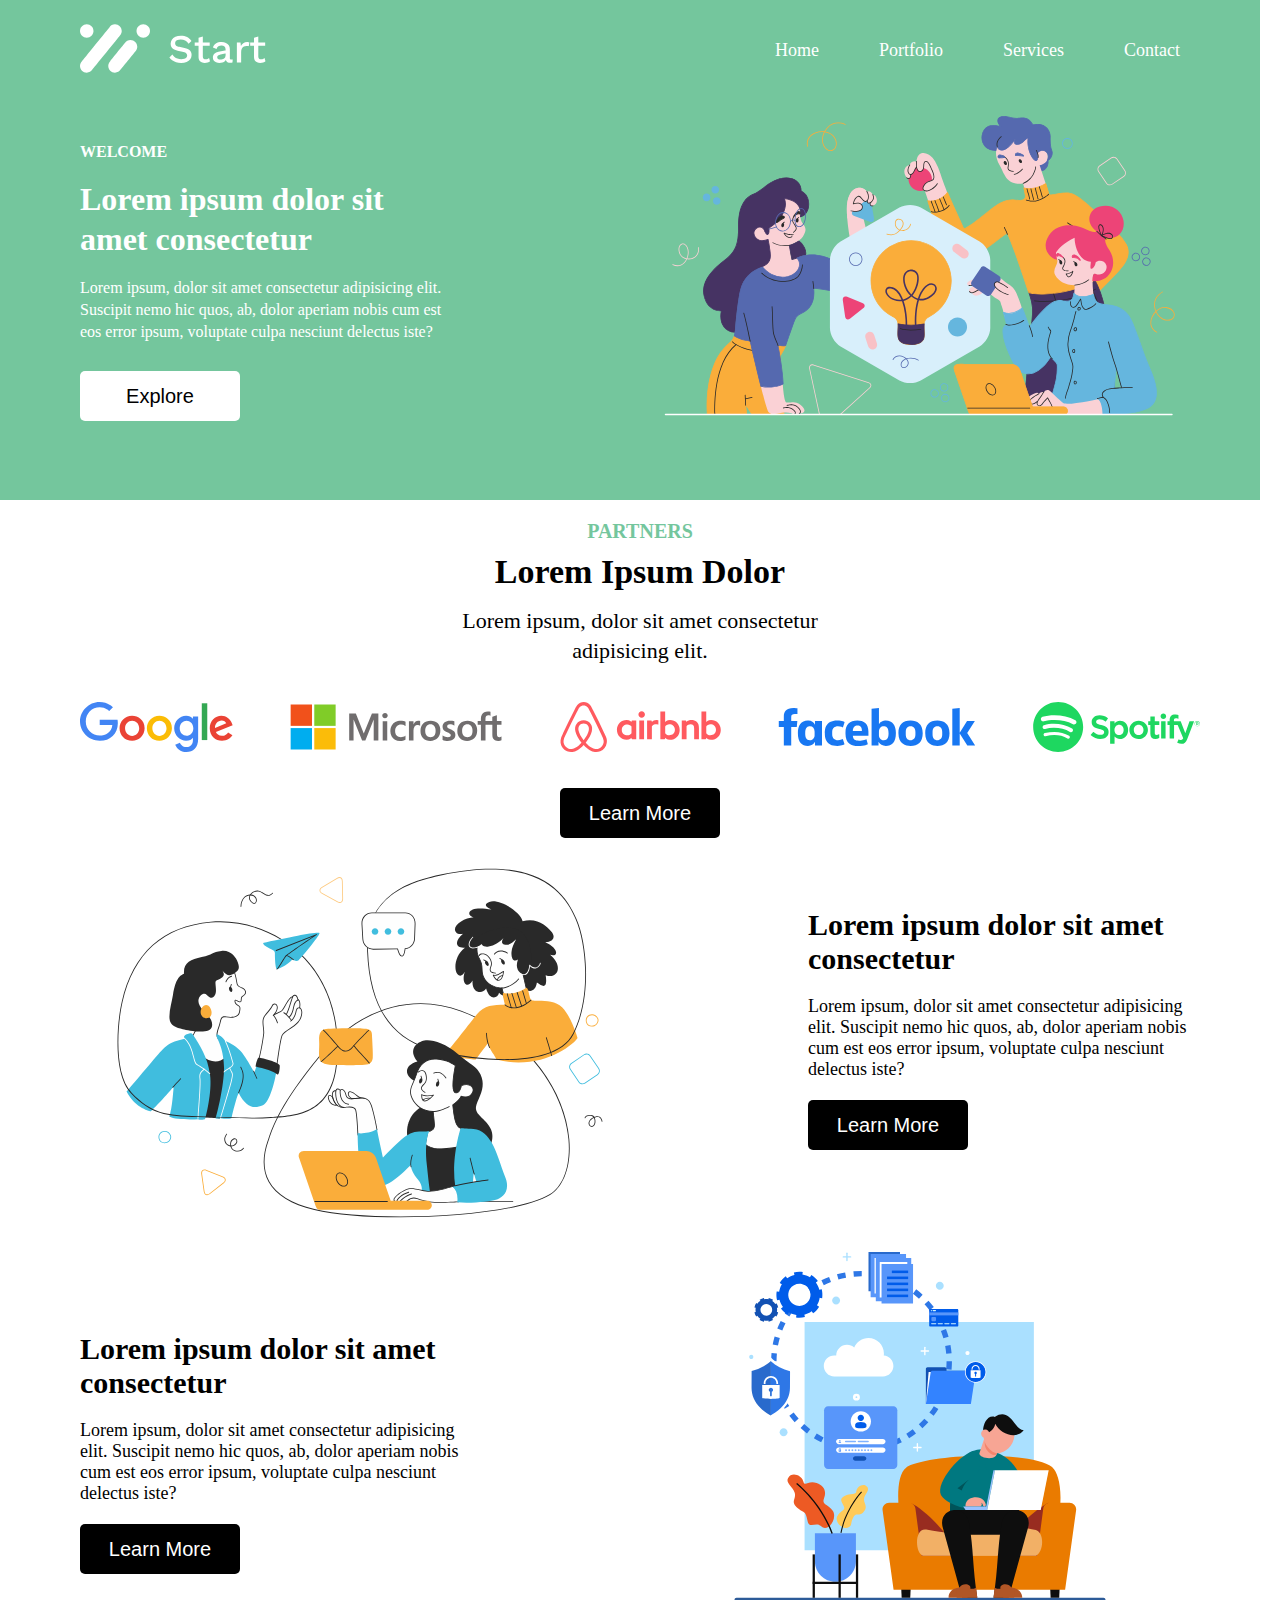
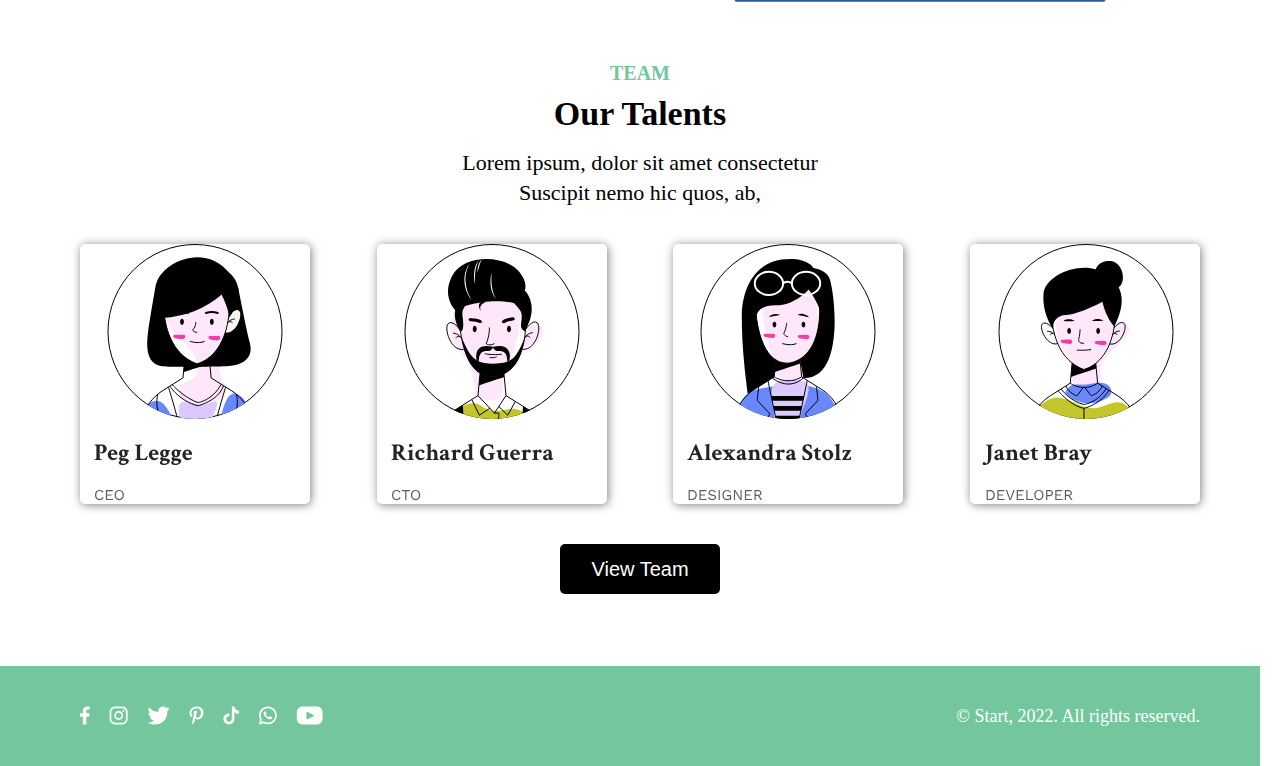
<file: index.html>
<!DOCTYPE html>
<html lang="en">
  <head>
    <meta charset="UTF-8" />
    <meta name="viewport" content="width=device-width, initial-scale=1.0" />
    <link rel="stylesheet" href="style.css" />
    <title>Home</title>
  </head>
  <body>
    <div class="firstcontainer">
      <div class="navbar">
        <div class="left">
          <img src="./img/logo.svg" alt="" />
        </div>
        <div class="right">
          <a href="./index.html">Home</a>
          <a href="./portfolio.html">Portfolio</a>
          <a href="./service.html">Services</a>
          <a href="./contact.html">Contact</a>
        </div>
      </div>
      <br />
      <br />
      <div class="welcomecontainer">
        <div class="welcomecontainerone">
          <div class="welcomecontaineronea">
            <h4>WELCOME</h4>
            <br />
            <h1>
              Lorem ipsum dolor sit <br />
              amet consectetur
            </h1>
            <br />
            <p>
              Lorem ipsum, dolor sit amet consectetur adipisicing elit. Suscipit
              nemo hic quos, ab, dolor aperiam nobis cum est eos error ipsum,
              voluptate culpa nesciunt delectus iste?
            </p>
            <br />
            <button>Explore</button>
          </div>
        </div>
        <div class="welcomecontainertwo">
          <img src="./img/first.svg" alt="" />
        </div>
      </div>
    </div>
    <div class="main">
      <div class="secondcontainer">
        <div class="secondcontainerone">
          <h4>PARTNERS</h4>

          <h2>Lorem Ipsum Dolor</h2>

          <p>Lorem ipsum, dolor sit amet consectetur <br />adipisicing elit.</p>
        </div>
        <br />
        <br />
        <div class="secondcontainertwo">
          <img src="./img/icon1.svg" alt="" />
          <img src="./img/icon2.svg" alt="" />
          <img src="./img/icon3.svg" alt="" />
          <img src="./img/icon4.svg" alt="" />
          <img src="./img/icon5.svg" alt="" />
        </div>
        <br />
        <br />

        <div class="secondcontainerthree">
          <button>Learn More</button>
        </div>
      </div>

      <div class="thirdcontainer">
        <div class="thirdcontainerone">
          <img src="./img/second.svg" alt="" />
        </div>
        <div class="thirdcontainertwo">
          <div class="thirdcontainertwoa">
            <h2>Lorem ipsum dolor sit amet consectetur</h2>
            <p>
              Lorem ipsum, dolor sit amet consectetur adipisicing elit. Suscipit
              nemo hic quos, ab, dolor aperiam nobis cum est eos error ipsum,
              voluptate culpa nesciunt delectus iste?
            </p>
            <button>Learn More</button>
          </div>
        </div>
      </div>

      <div class="fourthcontainer">
        <div class="fourthcontainerone">
          <div class="fourthcontaineronea">
            <h2>Lorem ipsum dolor sit amet consectetur</h2>
            <p>
              Lorem ipsum, dolor sit amet consectetur adipisicing elit. Suscipit
              nemo hic quos, ab, dolor aperiam nobis cum est eos error ipsum,
              voluptate culpa nesciunt delectus iste?
            </p>
            <button>Learn More</button>
          </div>
        </div>
        <div class="fourthcontainertwo">
            <img src="./img/third.svg" alt="">
        </div>
      </div>

      <div class="fifthcontainer">
        <div class="fifthcontainerone">
            <br>
            <br>
            <h4>TEAM</h4>
            <h2>Our Talents</h2>
            <p>Lorem ipsum, dolor sit amet consectetur <br>
                Suscipit nemo hic quos, ab,</p>
        </div>
        <br><br>
        <div class="fifthcontainertwo">
            <div><img src="./img/1.svg" alt=""></div>
            <div><img src="./img/2.svg" alt=""></div>
            <div><img src="./img/3.svg" alt=""></div>
            <div><img src="./img/4.svg" alt=""></div>
            
        </div>
        <div class="fifthcontainerthree">
            <button>View Team</button>
        </div>
      </div>

      <br>
      <br>
      <br>
      <br>


      <div class="footer">
        <div class="footercontainer">
            <div class="footercontainerleft">
                <img src="./img/5.svg" alt="">
            </div>
            <div class="footercontainerright">
                <p>© Start, 2022. All rights reserved.</p>
            </div>
        </div>
      </div>
    </div>
  </body>
</html>
</file>
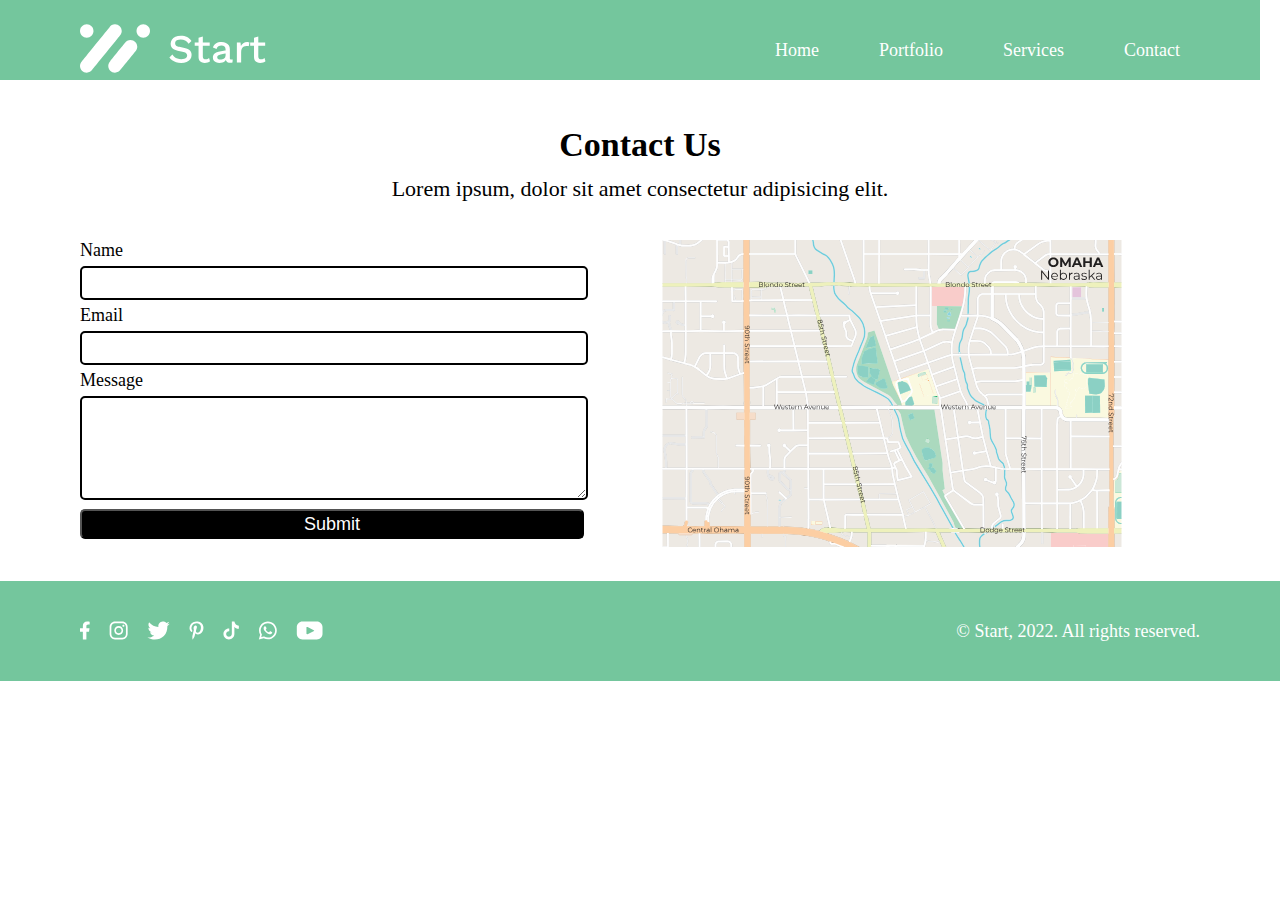
<file: contact.html>
<!DOCTYPE html>
<html lang="en">
  <head>
    <meta charset="UTF-8" />
    <meta name="viewport" content="width=!, initial-scale=1.0" />
    <link rel="stylesheet" href="./style.css" />
    <title>Contact</title>
  </head>
  <body>
    <div class="navbar">
      <div class="left">
        <img src="./img/logo.svg" alt="" />
      </div>
      <div class="right">
        <a href="./index.html">Home</a>
        <a href="./portfolio.html">Portfolio</a>
        <a href="./service.html">Services</a>
        <a href="./contact.html">Contact</a>
      </div>
    </div>

    <div class="contactcontainer">

        <br><br>
      <div class="contacttext">
        <h1>Contact Us</h1>
        <p>
            Lorem ipsum, dolor sit amet consectetur
            adipisicing elit.
        </p>
      </div>

      <br>
      <br>

      <div class="contactcontainermessage">
        <div class="contactform">
            <label for="name">Name</label>
            <br>
          <input type="text" name="name" id="" />
          <br>
          <label for="email">Email</label>
          
          <br>
          <input type="email" name="email" id="" />
          <br>
          <label for="message">Message</label>
          <br>
          <textarea name="message" id="" cols="30" rows="10"></textarea>
          <br>
          <button class="contactformbutton">Submit</button>
        </div>
        <div class="contactimg">
          <img src="./img/contactimg/0001.svg" alt="" />
        </div>
      </div>
    </div>

    <div class="footer">
      <div class="footercontainer">
        <div class="footercontainerleft">
          <img src="./img/5.svg" alt="" />
        </div>
        <div class="footercontainerright">
          <p>© Start, 2022. All rights reserved.</p>
        </div>
      </div>
    </div>
  </body>
</html>
</file>
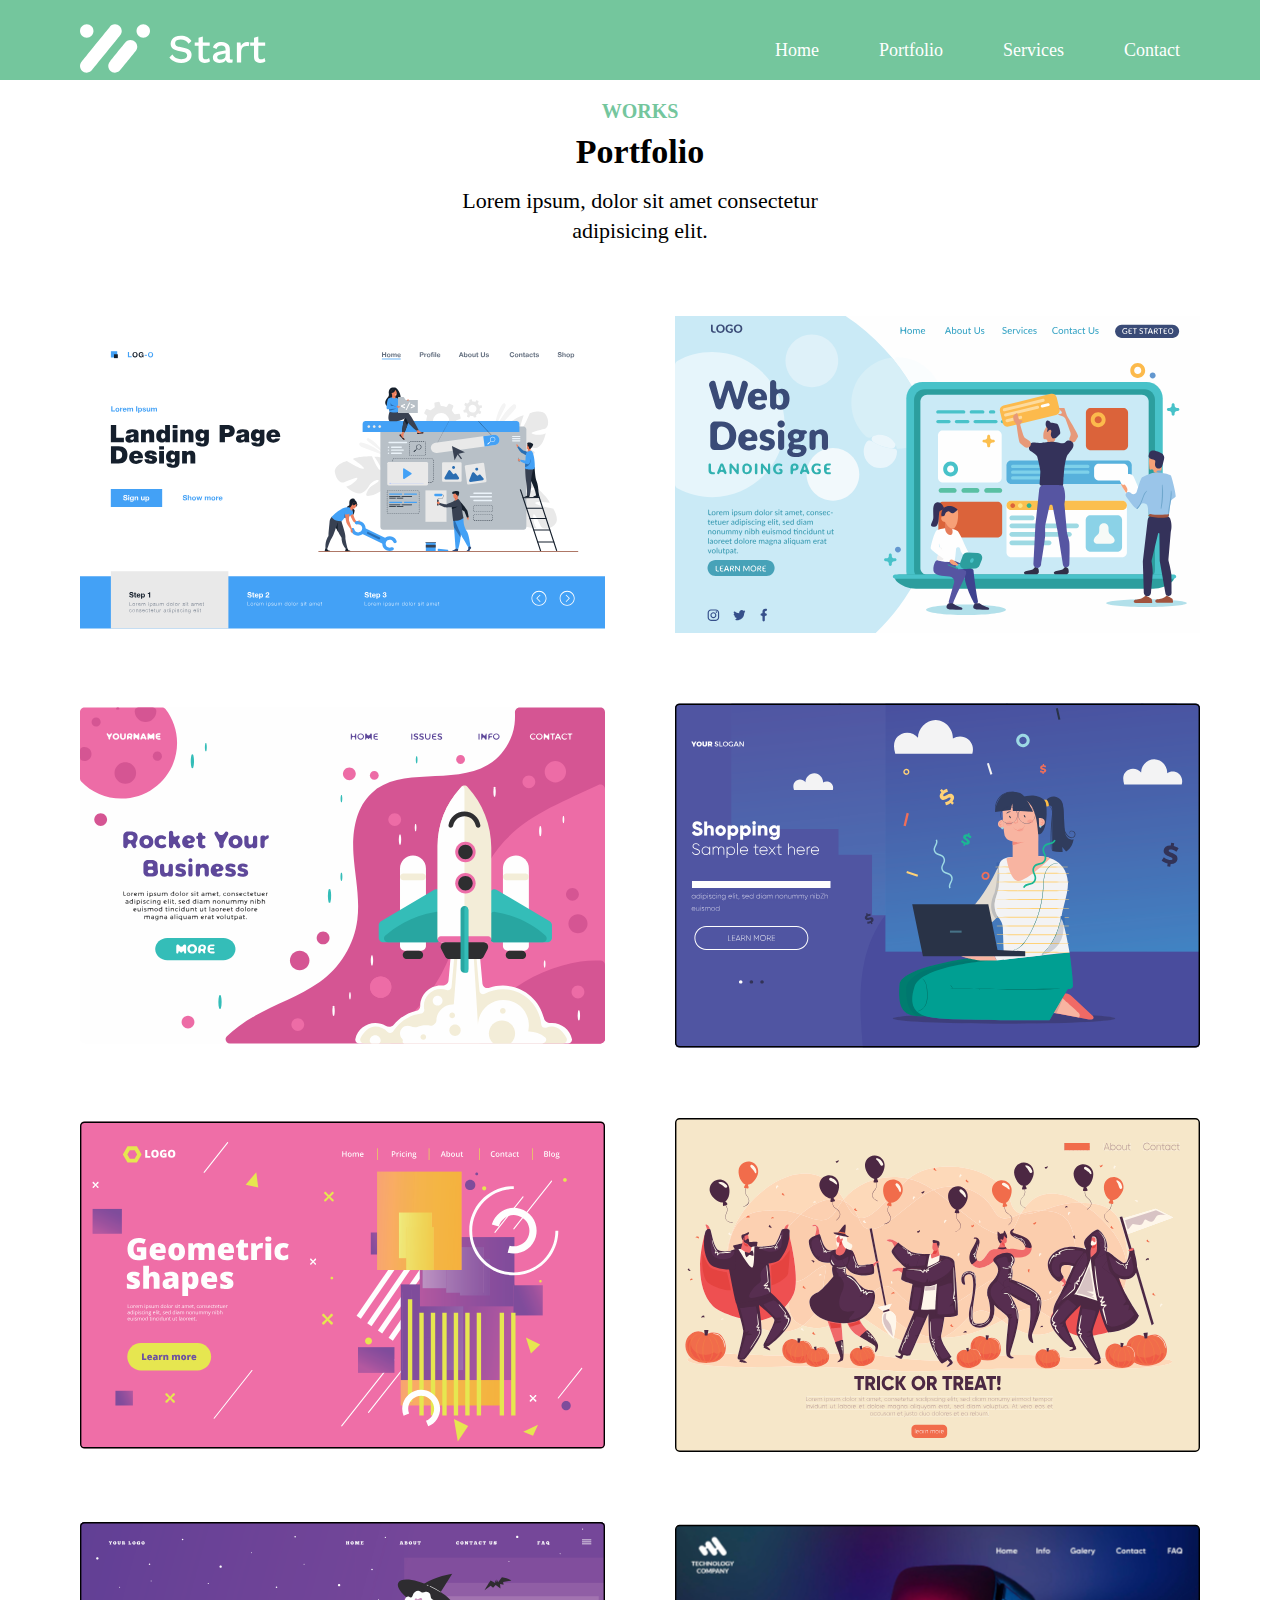
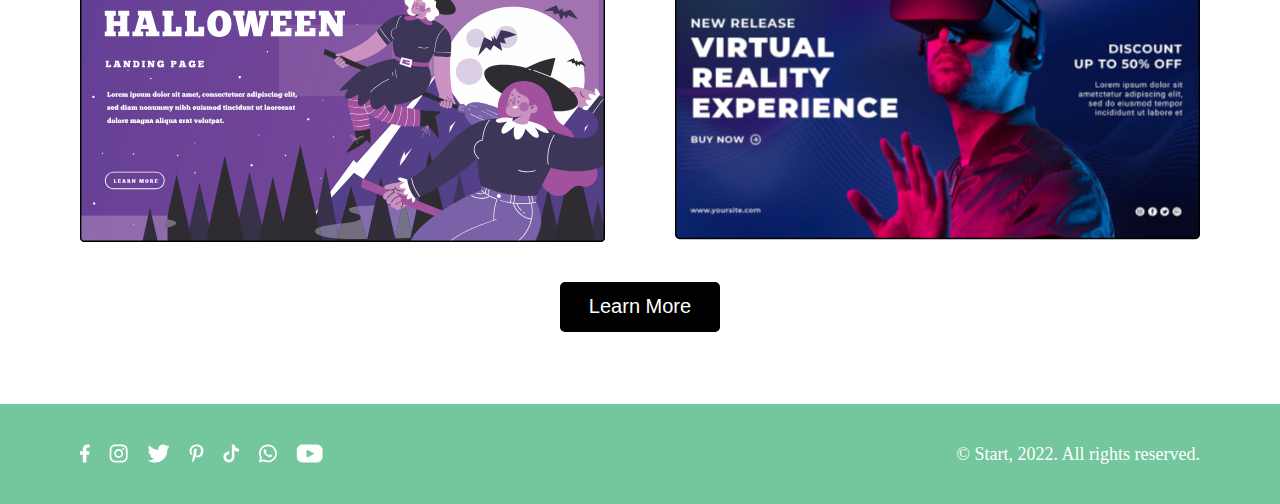
<file: portfolio.html>
<!DOCTYPE html>
<html lang="en">
  <head>
    <meta charset="UTF-8" />
    <meta name="viewport" content="width=device-width, initial-scale=1.0" />
    <link rel="stylesheet" href="./style.css" />
    <title>Portfolio</title>
  </head>
  <body>
    <div class="navbar">
      <div class="left">
        <img src="./img/logo.svg" alt="" />
      </div>
      <div class="right">
        <a href="./index.html">Home</a>
        <a href="./portfolio.html">Portfolio</a>
        <a href="./service.html">Services</a>
        <a href="./contact.html">Contact</a>
      </div>
    </div>

    <div class="mainportfolio">
      <div class="portfoliotext">
        <h4>WORKS</h4>
        <h1>Portfolio</h1>
        <p>
          Lorem ipsum, dolor sit amet consectetur <br />
          adipisicing elit.
        </p>
      </div>
      <div class="portfolioimg" >
        <img src="./img/portfolioimg/01.svg" alt="" />
        <img src="./img/portfolioimg/02.svg" alt="" />
      </div>
      <div class="portfolioimg">
        <img src="./img/portfolioimg/03.svg" alt="" />
        <img src="./img/portfolioimg/04.svg" alt="" />
      </div>
      <div class="portfolioimg">
        <img src="./img/portfolioimg/05.svg" alt="" />
        <img src="./img/portfolioimg/06.svg" alt="" />
      </div>
      <div class="portfolioimg">
        <img src="./img/portfolioimg/07.svg" alt="" />
        <img src="./img/portfolioimg/08.svg" alt="" />
      </div>

      <div class="portfoliobutton">
        <button>Learn More</button>
    </div>

    <br>
    <br>
    <br>
    <br>

    </div>
    <div class="footer">
        <div class="footercontainer">
            <div class="footercontainerleft">
                <img src="./img/5.svg" alt="">
            </div>
            <div class="footercontainerright">
                <p>© Start, 2022. All rights reserved.</p>
            </div>
        </div>
      </div>
  </body>
</html>
</file>
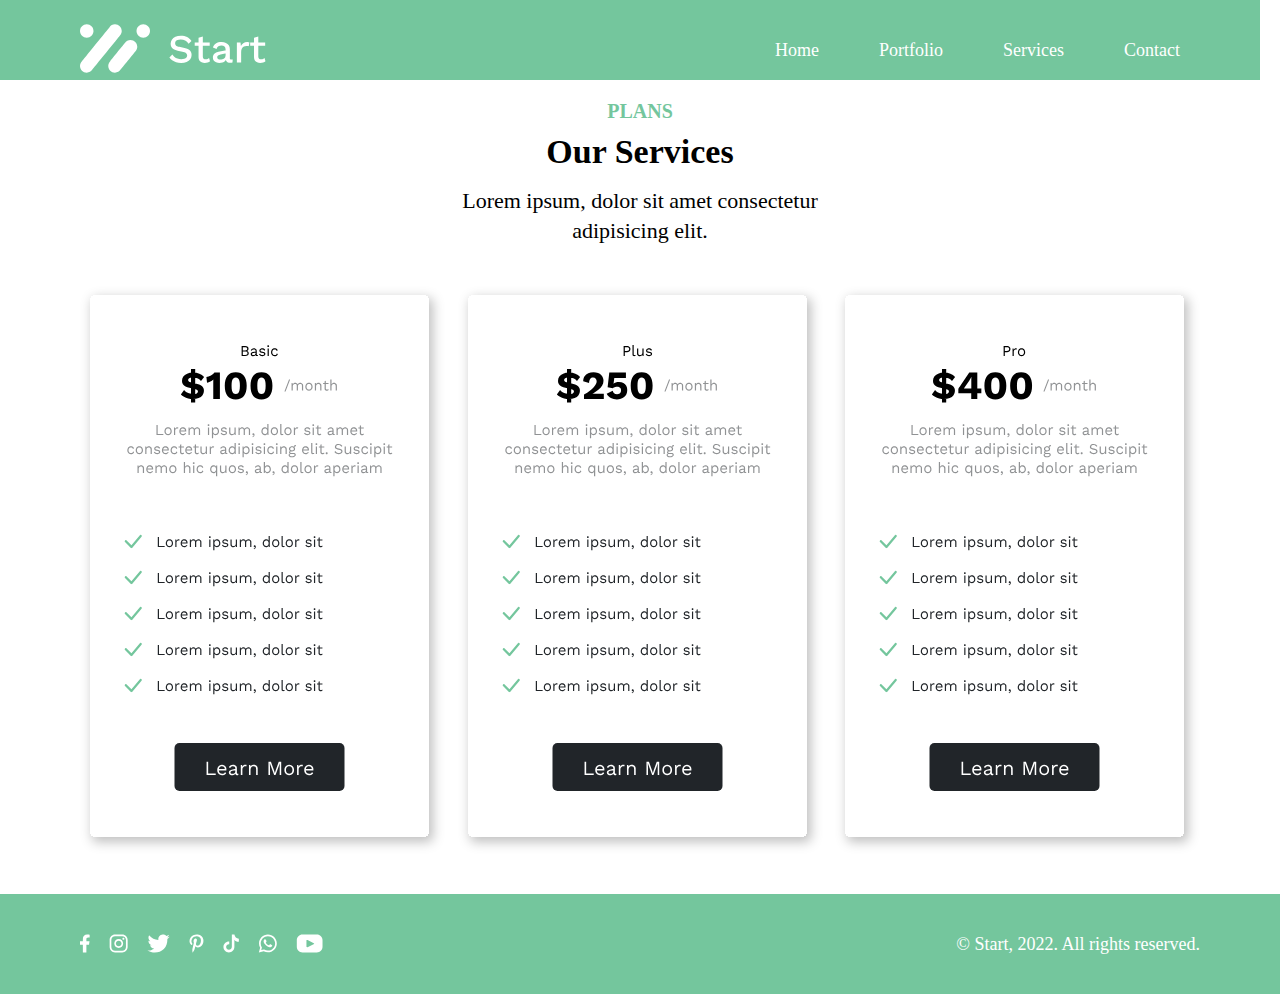
<file: service.html>
<!DOCTYPE html>
<html lang="en">
  <head>
    <meta charset="UTF-8" />
    <meta name="viewport" content="width=device-width, initial-scale=1.0" />
    <link rel="stylesheet" href="./style.css" />
    <title>service</title>
  </head>
  <body>
    <div class="navbar">
      <div class="left">
        <img src="./img/logo.svg" alt="" />
      </div>
      <div class="right">
        <a href="./index.html">Home</a>
        <a href="./portfolio.html">Portfolio</a>
        <a href="./service.html">Services</a>
        <a href="./contact.html">Contact</a>
      </div>
    </div>

    <div class="servicemain">
      <div class="servicetext">
        <h4>PLANS</h4>
        <h1>Our Services</h1>
        <p>
          Lorem ipsum, dolor sit amet consectetur <br />
          adipisicing elit.
        </p>
      </div>

      <div class="seviceimg">
        <img src="./img/servicesimg/001.svg" alt="">
        <img src="./img/servicesimg/002.svg" alt="">
        <img src="./img/servicesimg/003.svg" alt="">
    </div>
    </div>

    <div class="footer">
      <div class="footercontainer">
        <div class="footercontainerleft">
          <img src="./img/5.svg" alt="" />
        </div>
        <div class="footercontainerright">
          <p>© Start, 2022. All rights reserved.</p>
        </div>
      </div>
    </div>
  </body>
</html>
</file>
<file: style.css>
* {
  margin: 0;
  padding: 0;
}
/* body {
   width: 1120px; 
  margin-left: 80px;
    margin-right: 80px; 
} */

.firstcontainer {
  width: 1260px;
  height: 500px;
  background: #74c69d;
  color: white;
}
.navbar {
  display: flex;
  height: 60px;
  background-color: #74c69d;
  align-items: center;
  width: 1260px;
  padding-top: 20px;
  /* margin-left: 80px;
  margin-right: 80px; */
}
.left {
  width: 60%;
  margin-left: 80px;
}

.right {
  width: 40%;
  margin-right: 80px;
  display: flex;
  justify-content: flex-end;
  gap: 60px;
}

.right a {
  text-decoration: none;
  font-size: 18px;
  color: white;
}

.welcomecontainer {
  width: 1120px;
  margin-left: 80px;
  margin-right: 80px;
  display: flex;
}

.welcomecontainerone {
  width: 50%;
  height: 200px;
}
.welcomecontaineronea {
  width: 65%;
  height: 300px;
}

.welcomecontaineronea h4 {
  margin-top: 27px;
}

.welcomecontaineronea h1 {
  line-height: 40px;
}

.welcomecontaineronea p {
  line-height: 22px;
}

.welcomecontaineronea button {
  margin-top: 10px;
  width: 160px;
  height: 50px;
  background-color: rgb(255, 255, 255);
  color: rgb(0, 0, 0);
  font-size: 20px;
  border: none;
  border-radius: 5px;
}

.welcomecontainertwo {
  width: 50%;
}

.welcomecontainertwo img {
  width: 100%;
  height: 300px;
}

.main {
  width: 1260px;
}

.secondcontainer {
  width: 1120px;
  margin-left: 80px;
  margin-right: 80px;
}

.secondcontainerone {
  width: 100%;
  text-align: center;
}

.secondcontainerone h4 {
  padding-top: 20px;
  font-size: 20px;
  color: #74c69d;
}

.secondcontainerone h2 {
  padding-top: 10px;
  font-size: 34px;
}

.secondcontainerone p {
  padding-top: 15px;
  line-height: 30px;
  font-size: 22px;
}

.secondcontainertwo {
  width: 100%;
  display: flex;
  justify-content: space-between;
}

.secondcontainerthree {
  text-align: center;
}
.secondcontainerthree button {
  width: 160px;
  height: 50px;
  background-color: black;
  color: white;
  font-size: 20px;
  border: none;
  border-radius: 5px;
}

.thirdcontainer {
  padding-top: 30px;
  width: 1120px;
  margin-left: 80px;
  margin-right: 80px;
  display: flex;
}

.thirdcontainerone {
  width: 100%;
}

.thirdcontainerone img {
  width: 100%;
  height: 350px;
}

.thirdcontainertwo {
  width: 100%;
}

.thirdcontainertwoa {
  padding-top: 40px;
  width: 70%;
  margin-left: 30%;
}

.thirdcontainertwoa h2 {
  font-size: 30px;
}

.thirdcontainertwoa p {
  padding-top: 20px;
  font-size: 18px;
}

.thirdcontainertwoa button {
  margin-top: 20px;
  width: 160px;
  height: 50px;
  background-color: black;
  color: white;
  font-size: 20px;
  border: none;
  border-radius: 5px;
}

.fourthcontainer {
  padding-top: 30px;
  width: 1120px;
  margin-left: 80px;
  margin-right: 80px;
  display: flex;
}

.fourthcontainerone {
  width: 100%;
}

.fourthcontaineronea {
  padding-top: 80px;
  width: 70%;
  /* margin-left: 30%;  */
}
.fourthcontaineronea h2 {
  font-size: 30px;
}
.fourthcontaineronea p {
  padding-top: 20px;
  font-size: 18px;
}
.fourthcontaineronea button {
  margin-top: 20px;
  width: 160px;
  height: 50px;
  background-color: black;
  color: white;
  font-size: 20px;
  border: none;
  border-radius: 5px;
}

.fourthcontainertwo {
  width: 100%;
}

.fourthcontainertwo img {
  width: 100%;
  height: 350px;
}

.fifthcontainer {
  width: 1120px;
  margin-left: 80px;
  margin-right: 80px;
}

.fifthcontainerone {
  width: 100%;
  text-align: center;
}

.fifthcontainerone h4 {
  padding-top: 20px;
  font-size: 20px;
  color: #74c69d;
}

.fifthcontainerone h2 {
  padding-top: 10px;
  font-size: 34px;
}

.fifthcontainerone p {
  padding-top: 15px;
  line-height: 30px;
  font-size: 22px;
}

.fifthcontainertwo {
  width: 100%;
  justify-content: space-between;
  display: flex;
}

.fifthcontainertwo div {
  width: 230px;
  height: 260px;
  background-color: rgb(255, 255, 255);
  text-align: center;
  border-radius: 5px;
  box-shadow: rgba(0, 0, 0, 0.5) 1px 1px 10px;
}

.fifthcontainerthree {
  width: 100%;
  text-align: center;
}

.fifthcontainerthree button {
  margin-top: 40px;
  width: 160px;
  height: 50px;
  background-color: black;
  color: white;
  font-size: 20px;
  border: none;
  border-radius: 5px;
}

.footer {
  width: 100%;
  height: 100px;
  background-color: #74c69d;
}

.footercontainer {
  width: 1120px;
  margin-left: 80px;
  margin-right: 80px;
  padding-top: 40px;
  display: flex;
  justify-content: space-between;
}
.footercontainerright {
  font-size: 18px;
  color: #fff;
}

/* PORTFOLIO CODING */

.mainportfolio {
  width: 1120px;
  margin-left: 80px;
  margin-right: 80px;
}

.portfoliotext {
  width: 100%;
  text-align: center;
}

.portfoliotext h4 {
  padding-top: 20px;
  font-size: 20px;
  color: #74c69d;
}

.portfoliotext h1 {
  padding-top: 10px;
  font-size: 34px;
}

.portfoliotext p {
  padding-top: 15px;
  line-height: 30px;
  font-size: 22px;
}

.portfolioimg {
  padding-top: 70px;
  gap: 25px;
  display: flex;
  justify-content: space-between;
}
.portfolioimg img {
  width: 525px;
}

.portfoliobutton {
  width: 1120px;
  text-align: center;
}

.portfoliobutton button {
  margin-top: 40px;
  width: 160px;
  height: 50px;
  background-color: black;
  color: white;
  font-size: 20px;
  border: none;
  border-radius: 5px;
}

/* SERVICE CODING */

.servicemain {
  width: 1120px;
  margin-left: 80px;
  margin-right: 80px;
}

.servicetext {
  width: 100%;
  text-align: center;
}

.servicetext h4 {
  padding-top: 20px;
  font-size: 20px;
  color: #74c69d;
}

.servicetext h1 {
  padding-top: 10px;
  font-size: 34px;
}

.servicetext p {
  padding-top: 15px;
  line-height: 30px;
  font-size: 22px;
}

.seviceimg {
  width: 1120px;
  display: flex;
  justify-content: space-between;
}

.seviceimg img {
  padding-top: 40px;
  padding-bottom: 40px;
}





/* CONTACT STYLE CODING */

.contacttext {
    width: 1120px;
    margin-left: 80px;
    text-align: center;
}
.contacttext h1 {
    padding-top: 10px;
    font-size: 34px;
  }
  
  .contacttext p {
    padding-top: 10px;
    line-height: 30px;
    font-size: 22px;
  }

  .contactcontainermessage{
    width: 1120px;
    margin-left: 80px;
    margin-right: 80%;
    display: flex;
    justify-content: space-between;
  }

  .contactform{
    width: 50%;
  }

  .contactform label{
    font-size: 18px;
  }

  .contactform input{
    margin-top: 5px;
    margin-bottom: 5px;
    width: 90%;
    border: 2px solid black;
    border-radius: 5px;
    height: 30px;
  }

  .contactform textarea{
    margin-top: 5px;
    margin-bottom: 5px;
    width: 90%;
    border: 2px solid black;
    border-radius: 5px;
    height: 100px;
  }

  .contactform button{
    width: 90%;
    height: 30px;
    font-size: 18px;
    background-color: black;
    color: #fff;
    border-radius: 5px;

  }

  .contactimg{
    width: 50%;
  }

  .contactimg img{
    width: 90%;
    height: 90%;
  }


@media (max-width: 375px) {

    /* HOME PAGE RESPONSIVE */
  * {
    margin: 0;
    padding: 0;
  }
  .left img {
    width: 150px;
    height: 100px;
    margin-left: -40px;
  }
  .right a{
    gap: 0;
    display: flex;
    justify-content: none;
  }

  .firstcontainer {
    max-width: 375px;
    height: 800px;
  }
  .navbar {
    max-width: 375px;
  }
  .welcomecontainer {
    flex-direction: column-reverse;
    width: 300px;
    margin-left: 60px;
    margin-right: 60px;
  }
  .welcomecontaineronea {
    width: 350px;
    text-align: center;
    margin-left: -20px;
    margin-top: -20px;
  }
  .welcomecontainertwo {
    width: 25%;
  }
  .welcomecontainertwo img {
    width: 300px;
    margin-left: -20px;
    height: 300px;
  }
  .main{
    width: 375px;
  }
  .secondcontainer{
    width: 300px;
    margin-left: 60px;
    margin-right: 60px;
  }
  .secondcontainerone {
    width: 350px;
    margin-left: 0px;
  }
  .secondcontainertwo {
    flex-direction: column;
    width: 300px;
    margin-left: 30px;
  }
  .secondcontainertwo img {
    width: 250px;
    height: 100px;
    text-align: center;
    margin-left: 5px;
  }
  .secondcontainerthree {
    width: 350px;
    text-align: center;
    margin-left: -40px;
    margin-top: 20px;
  }
  .thirdcontainer {
    flex-direction: column;
  }
  .thirdcontainerone img {
    width: 300px;
    height: 300px;
  }
  .thirdcontainertwo {
    width: 350px;
    text-align: center;
    margin-left: -80px;
  }
  .fourthcontainer {
    width: 375px;
    flex-direction: column-reverse;
  }
  .fourthcontainertwo img {
    width: 300px;
    height: 300px;
  }
  .fourthcontaineronea {
    width: 350px;
    text-align: center;
    margin-left: -30px;
  }
  .fifthcontainer{
    width: 300px;
  }
  .fifthcontainerone {
    width: 350px;
    text-align: center;
    margin-left: -60px;
  }
  .fifthcontainertwo {
    flex-direction: column;
    margin-left: 0px;
    width: 250px;
  }
  .fifthcontainertwo div {
    margin-top: 50px;
  }
  .fifthcontainerthree {
    width: 350px;
    display: flex;
    margin-left: 60px;
  }
  .footer {
    width: 375px;
    height: 150px;
  }
  .footercontainer {
    width: 350px;
    display: flex;
    margin-right: 30px;
    margin-left: 40px;
    align-items: center;
    flex-direction: column;

  }
  .footercontainer img {
    margin-bottom: 30px;
  }

  /* PORTFOLIO PAGE RESPONSIVE */

  .mainportfolio{
    width: 375px;
    margin-left: 0px;

  }
  .portfolioimg{
    padding-top: 0px;
    width: 375px;
    flex-direction: column;
    margin-left: 30px;
  }
  .portfolioimg img{
    
    width: 350px;
    height: 300px;

  }
  .portfoliobutton{
    width: 375px;
    text-align: center;
  }



}
</file>
